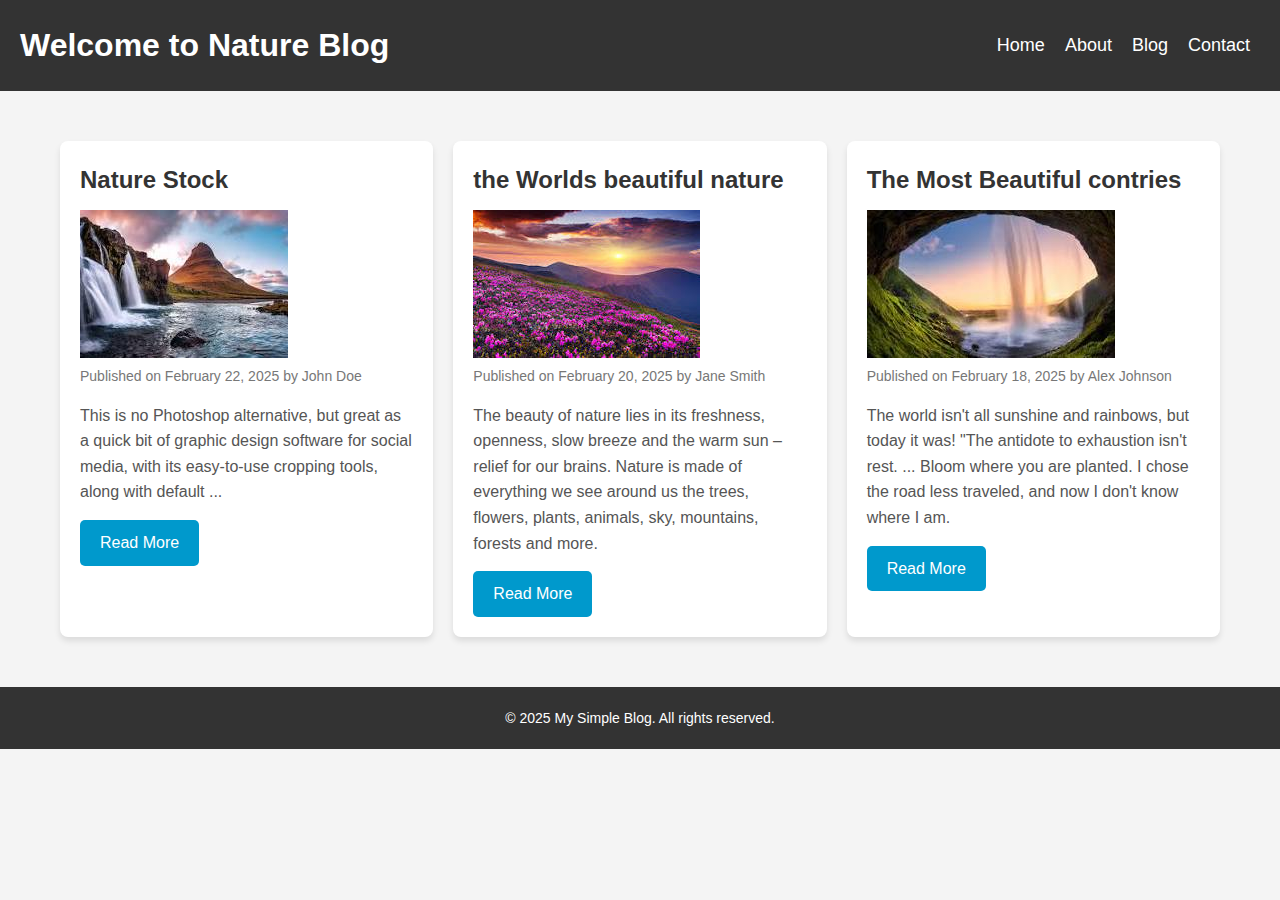
<file: index.html>
<!DOCTYPE html>
<html lang="en">
<head>
    <meta charset="UTF-8">
    <meta name="viewport" content="width=device-width, initial-scale=1.0">
    <title>Nature Blog</title>
    <link rel="stylesheet" href="style.css">
</head>
<body>

    <!-- Header Section -->
    <header>
        <div class="logo">
            <h1>Welcome to Nature Blog</h1>
        </div>
        <nav>
            <ul>
                <li><a href="home.html">Home</a></li>
                <li><a href="about.html">About</a></li>
                <li><a href="blog.html">Blog</a></li>
                <li><a href="contact.html">Contact</a></li>
            </ul>
        </nav>
    </header>

    <!-- Main Content Section -->
    <main>
        <!-- Blog Posts Section -->
        <section class="blog-posts">
            <article class="post">
                <h2 class="post-title">Nature Stock</h2>
                <img src="img 1.jpg">
                <p class="post-meta">Published on February 22, 2025 by John Doe</p>
                <p class="post-excerpt">This is no Photoshop alternative, but great as a quick bit of graphic design software for social media, with its easy-to-use cropping tools, along with default ...</p>
                <a href="#" class="read-more">Read More</a>
            </article>

            <article class="post">
                <h2 class="post-title">the Worlds beautiful nature</h2>
                <img src="img 2.jpg">
                <p class="post-meta">Published on February 20, 2025 by Jane Smith</p>
                <p class="post-excerpt">The beauty of nature lies in its freshness, openness, slow breeze and the warm sun – relief for our brains. Nature is made of everything we see around us the trees, flowers, plants, animals, sky, mountains, forests and more. </p>
                <a href="#" class="read-more">Read More</a>
            </article>

            <article class="post">
                <h2 class="post-title">The Most Beautiful contries</h2>
                <img src="img 3.jpg">
                <p class="post-meta">Published on February 18, 2025 by Alex Johnson</p>
                <p class="post-excerpt">The world isn't all sunshine and rainbows, but today it was!
                    "The antidote to exhaustion isn't rest. ...
                    Bloom where you are planted.
                    I chose the road less traveled, and now I don't know where I am.</p>
                <a href="#" class="read-more">Read More</a>
            </article>
        </section>
    </main>

    <!-- Footer Section -->
    <footer>
        <p>&copy; 2025 My Simple Blog. All rights reserved.</p>
    </footer>

</body>
</html>
</file>
<file: style.css>
/* Reset styles */
* {
    margin: 0;
    padding: 0;
    box-sizing: border-box;
}

/* Body styling */
body {
    font-family: Arial, sans-serif;
    background-color: #f4f4f4;
    color: #333;
    line-height: 1.6;
}

/* Header styling */
header {
    background-color: #333;
    color: white;
    padding: 20px;
    display: flex;
    justify-content: space-between;
    align-items: center;
}

header .logo h1 {
    font-size: 32px;
}

header nav ul {
    list-style: none;
    display: flex;
}

header nav ul li {
    margin: 0 10px;
}

header nav ul li a {
    color: white;
    text-decoration: none;
    font-size: 18px;
}

header nav ul li a:hover {
    text-decoration: underline;
}

/* Main content styling */
main {
    max-width: 1200px;
    margin: 30px auto;
    padding: 20px;
}

/* Blog posts section */
.blog-posts {
    display: grid;
    grid-template-columns: repeat(auto-fill, minmax(300px, 1fr));
    gap: 20px;
}

.post {
    background-color: white;
    border-radius: 8px;
    box-shadow: 0 4px 6px rgba(0, 0, 0, 0.1);
    padding: 20px;
}

.post-title {
    font-size: 24px;
    margin-bottom: 10px;
}

.post-meta {
    font-size: 14px;
    color: #777;
    margin-bottom: 15px;
}

.post-excerpt {
    font-size: 16px;
    color: #555;
    margin-bottom: 15px;
}

.read-more {
    display: inline-block;
    background-color: #0099cc;
    color: white;
    padding: 10px 20px;
    border-radius: 5px;
    text-decoration: none;
    font-size: 16px;
}

.read-more:hover {
    background-color: #0077a2;
}

/* Footer styling */
footer {
    background-color: #333;
    color: white;
    text-align: center;
    padding: 20px;
    margin-top: 30px;
}

footer p {
    font-size: 14px;
}
</file>
